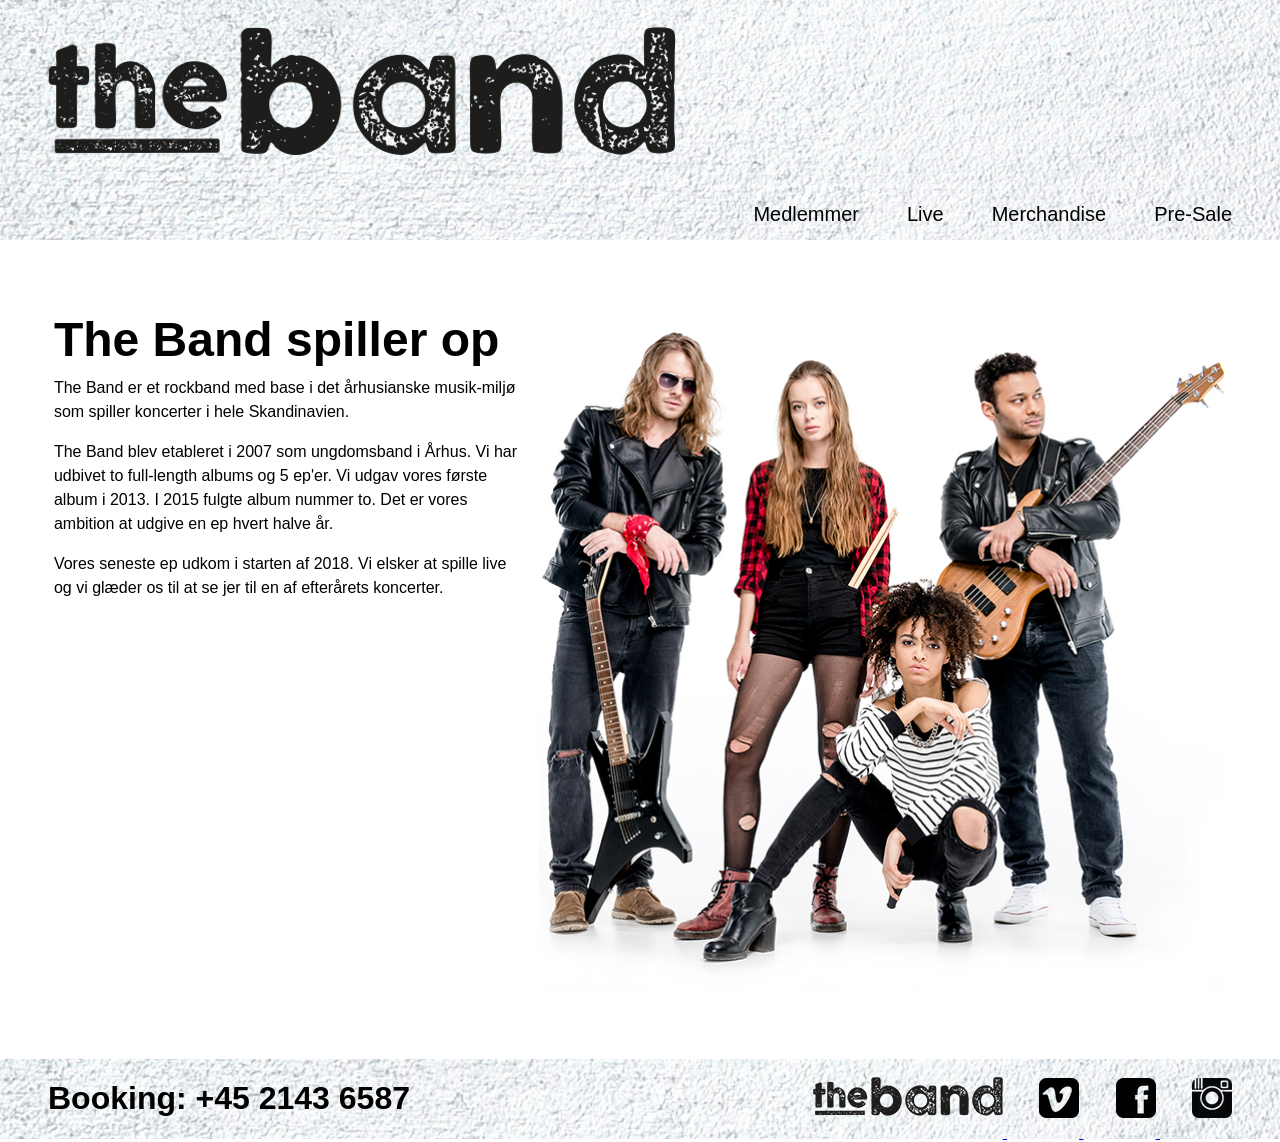
<file: index.html>
<!DOCTYPE html>
<html lang="en">
<head>
    <meta charset="UTF-8">
    <meta name="viewport" content="width=device-width, initial-scale=1.0">
    <link rel="stylesheet" href="css/style.css">
    <title>The Band</title>
</head>
<body>
    <div id="wrapper">

        <header>
            <nav>
                <a href="index.html">
                <img src="img/the_band_logo_header.png" alt="The Band - logo">
                </a>
                <ul>
                    <li><a href="medlemmer.html">Medlemmer</a></li>
                    <li><a href="live.html">Live</a></li>
                    <li><a href="merchandise.html">Merchandise</a></li>
                    <li><a href="presale.html">Pre-Sale</a></li>
                </ul>
            </nav>
        </header>

        <main>
            <article class="article_layout">
                <section>
                    <h1>The Band spiller op</h1>
                    <p>The Band er et rockband med base i det århusianske musik-miljø som spiller koncerter i hele Skandinavien.</p>
                    <p>The Band blev etableret i 2007 som ungdomsband i Århus. Vi har udbivet to full-length albums og 5 ep'er. Vi udgav vores første album i 2013. I 2015 fulgte album nummer to. Det er vores ambition at udgive en ep hvert halve år.</p>
                    <p>Vores seneste ep udkom i starten af 2018. Vi elsker at spille live og vi glæder os til at se jer til en af efterårets koncerter.</p>
                </section>

                <figure>
                    <img src="img/theband.jpg" alt="The Band - official picture">
                </figure>
            </article>
        </main>

        <footer>
            <div>
                <h2>Booking: +45 2143 6587</h2>
                <nav class="footernav">
                    <a href="index.html">
                        <img src="img/the_band_logo_footer.png" alt="The Band - logo">
                    </a>
                    <a href="index.html">
                        <img src="img/vimeo-logo-icon.png" alt="The Band på Vimeo">
                    </a>
                    <a href="index.html">
                        <img src="img/facebook-logo-icon.png" alt="The Band på Facebook">
                    </a>
                    <a href="index.html">
                        <img src="img/instagram-logo-icon.png" alt="The Band på Instagram"></a>
                </nav>
            </div>
        </footer>

    </div> <!-- wrapper end -->
</body>
</html>
</file>
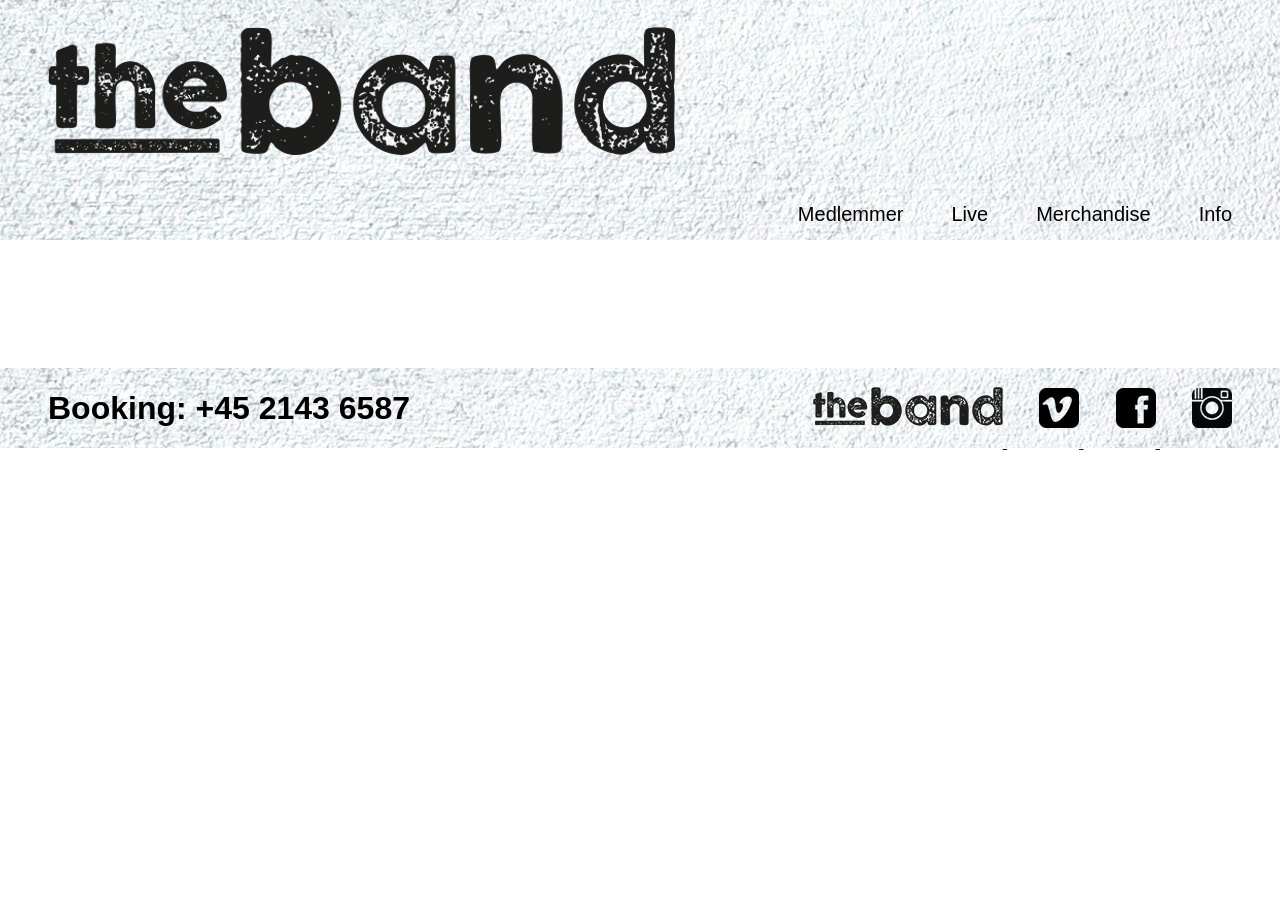
<file: info.html>
<!DOCTYPE html>
<html lang="en">
<head>
    <meta charset="UTF-8">
    <meta name="viewport" content="width=device-width, initial-scale=1.0">
    <link rel="stylesheet" href="css/style.css">
    <title>The Band</title>
</head>
<body>
    <div id="wrapper">

        <header>
            <nav>
                <a href="index.html">
                <img src="img/the_band_logo_header.png" alt="The Band - logo">
                </a>
                <ul>
                    <li><a href="medlemmer.html">Medlemmer</a></li>
                    <li><a href="live.html">Live</a></li>
                    <li><a href="merchandise.html">Merchandise</a></li>
                    <li><a href="info.html">Info</a></li>
                </ul>
            </nav>
        </header>

        <main>
            <article class="article_layout">
                <section></section>
                <figure></figure>
            </article>
        </main>

        <footer>
            <div>
                <h2>Booking: +45 2143 6587</h2>
                <nav class="footernav">
                    <a href="index.html">
                        <img src="img/the_band_logo_footer.png" alt="The Band - logo">
                    </a>
                    <a href="index.html">
                        <img src="img/vimeo-logo-icon.png" alt="The Band på Vimeo">
                    </a>
                    <a href="index.html">
                        <img src="img/facebook-logo-icon.png" alt="The Band på Facebook">
                    </a>
                    <a href="index.html">
                        <img src="img/instagram-logo-icon.png" alt="The Band på Instagram"></a>
                </nav>
            </div>
        </footer>

    </div> <!-- wrapper end -->
</body>
</html>
</file>
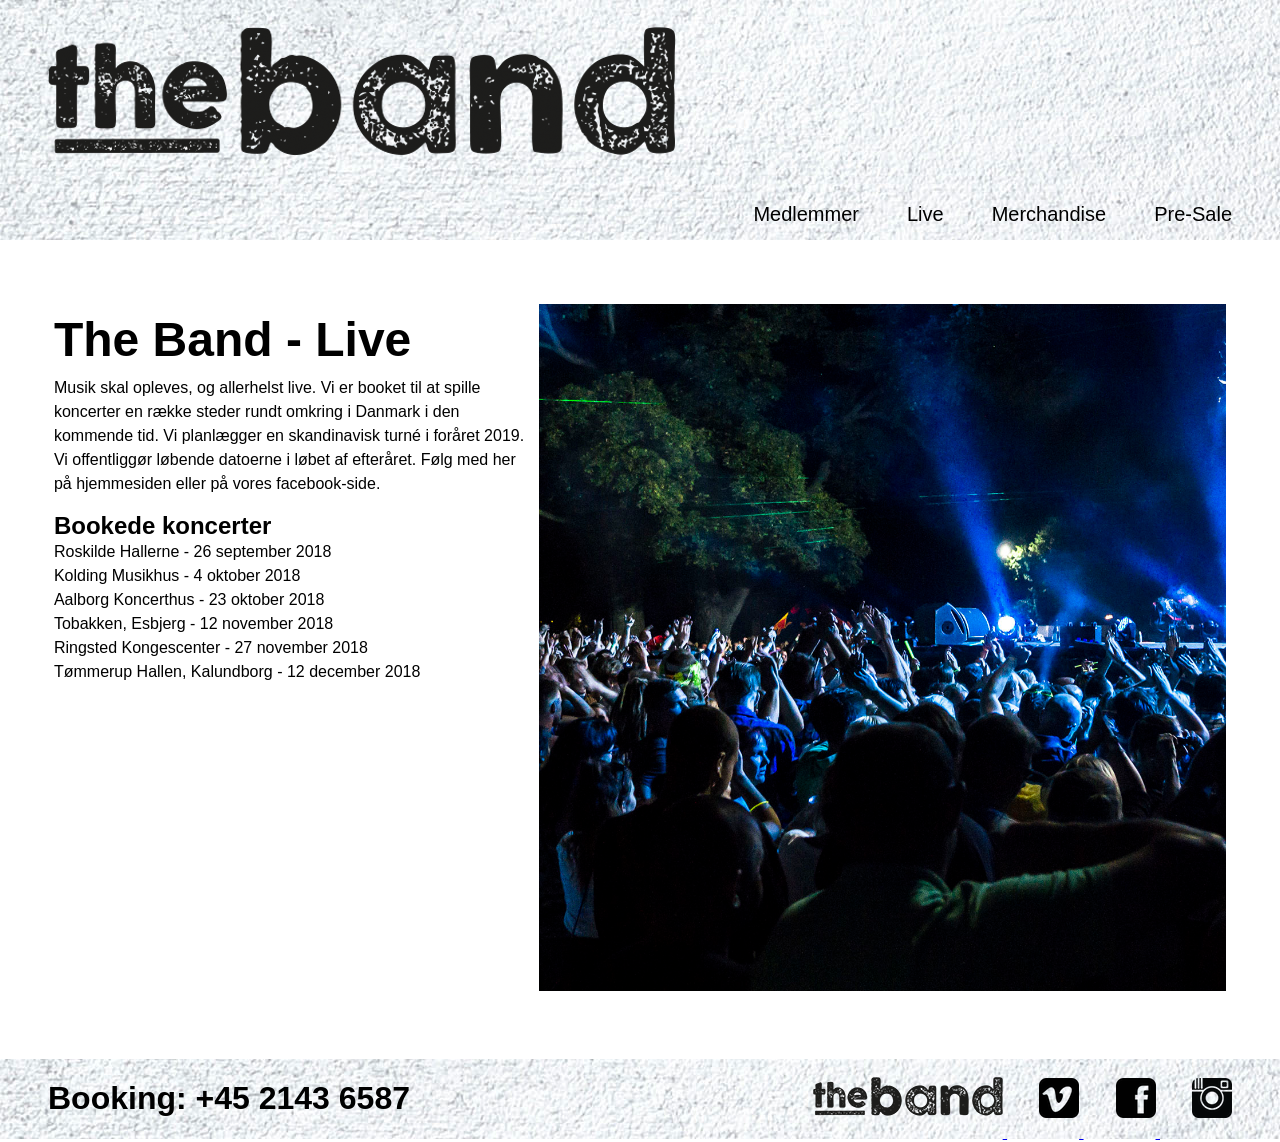
<file: live.html>
<!DOCTYPE html>
<html lang="en">
<head>
    <meta charset="UTF-8">
    <meta name="viewport" content="width=device-width, initial-scale=1.0">
    <link rel="stylesheet" href="css/style.css">
    <title>The Band</title>
</head>
<body>
    <div id="wrapper">

        <header>
            <nav>
                <a href="index.html">
                <img src="img/the_band_logo_header.png" alt="The Band - logo">
                </a>
                <ul>
                    <li><a href="medlemmer.html">Medlemmer</a></li>
                    <li><a href="live.html">Live</a></li>
                    <li><a href="merchandise.html">Merchandise</a></li>
                    <li><a href="presale.html">Pre-Sale</a></li>
                </ul>
            </nav>
        </header>

        <main>
            <article class="article_layout">
                <section>
                    <h1>The Band - Live</h1>
                    <p>
                        Musik skal opleves, og allerhelst live. Vi er booket til at spille koncerter en række steder 
                        rundt omkring i Danmark i den kommende tid. Vi planlægger en skandinavisk turné i foråret 2019. 
                        Vi offentliggør løbende datoerne i løbet af efteråret. 
                        Følg med her på hjemmesiden eller på vores facebook-side.
                    </p>

                    <h3>Bookede koncerter</h3>
                    <p>
                        Roskilde Hallerne - 26 september 2018<br>
                        Kolding Musikhus - 4 oktober 2018<br>
                        Aalborg Koncerthus - 23 oktober 2018<br>
                        Tobakken, Esbjerg - 12 november 2018<br>
                        Ringsted Kongescenter - 27 november 2018<br>
                        Tømmerup Hallen, Kalundborg - 12 december 2018
                    </p>
                </section>

                <figure>
                    <img src="img/concert.jpg" alt="The Band - Live">
                </figure>

            </article>
        </main>

        <footer>
            <div>
                <h2>Booking: +45 2143 6587</h2>
                <nav class="footernav">
                    <a href="index.html">
                        <img src="img/the_band_logo_footer.png" alt="The Band - logo">
                    </a>
                    <a href="index.html">
                        <img src="img/vimeo-logo-icon.png" alt="The Band på Vimeo">
                    </a>
                    <a href="index.html">
                        <img src="img/facebook-logo-icon.png" alt="The Band på Facebook">
                    </a>
                    <a href="index.html">
                        <img src="img/instagram-logo-icon.png" alt="The Band på Instagram"></a>
                </nav>
            </div>
        </footer>

    </div> <!-- wrapper end -->
</body>
</html>
</file>
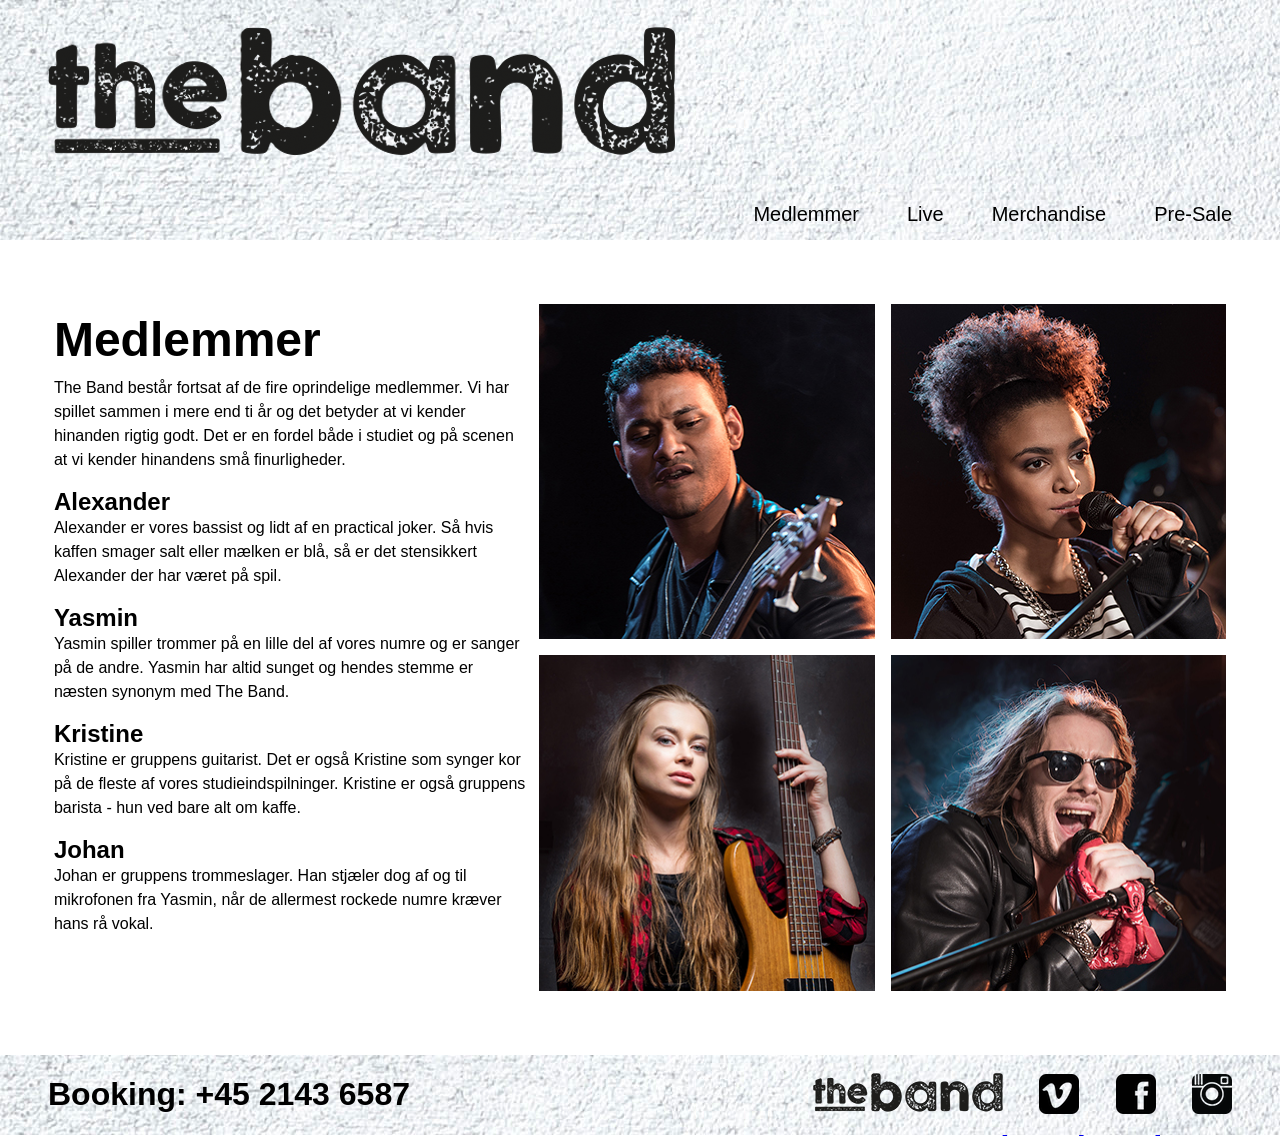
<file: medlemmer.html>
<!DOCTYPE html>
<html lang="en">
<head>
    <meta charset="UTF-8">
    <meta name="viewport" content="width=device-width, initial-scale=1.0">
    <link rel="stylesheet" href="css/style.css">
    <title>The Band</title>
</head>
<body>
    <div id="wrapper">

        <header>
            <nav>
                <a href="index.html">
                <img src="img/the_band_logo_header.png" alt="The Band - logo">
                </a>
                <ul>
                    <li><a href="medlemmer.html">Medlemmer</a></li>
                    <li><a href="live.html">Live</a></li>
                    <li><a href="merchandise.html">Merchandise</a></li>
                    <li><a href="presale.html">Pre-Sale</a></li>
                </ul>
            </nav>
        </header>

        <main>
            <article class="article_layout">
                <section>
                    <h1>Medlemmer</h1>
                    <p>
                        The Band består fortsat af de fire oprindelige medlemmer. 
                        Vi har spillet sammen i mere end ti år og det betyder at vi kender hinanden rigtig godt. 
                        Det er en fordel både i studiet og på scenen at vi kender hinandens små finurligheder.
                    </p>

                    <h3>Alexander</h3>
                    <p>
                        Alexander er vores bassist og lidt af en practical joker. 
                        Så hvis kaffen smager salt eller mælken er blå, så er det stensikkert Alexander der har været på spil.
                    </p>
                    
                    <h3>Yasmin</h3>
                    <p>
                        Yasmin spiller trommer på en lille del af vores numre og er sanger på de andre. 
                        Yasmin har altid sunget og hendes stemme er næsten synonym med The Band.
                    </p>

                    <h3>Kristine</h3>
                    <p>
                        Kristine er gruppens guitarist. Det er også Kristine som synger kor på de fleste af vores studieindspilninger. 
                        Kristine er også gruppens barista - hun ved bare alt om kaffe.
                    </p>

                    <h3>Johan</h3>
                    <p>
                        Johan er gruppens trommeslager. Han stjæler dog af og til mikrofonen fra Yasmin, 
                        når de allermest rockede numre kræver hans rå vokal.
                    </p>

                </section>
                <figure class="four_pictures">
                    <img src="img/portrait_alexander.jpg" alt="Alexander - The Band">
                    <img src="img/portrait_yasmin.jpg" alt="Yasmin - The Band">
                    <img src="img/portrait_kristine.jpg" alt="Kristine - The Band">
                    <img src="img/portrait_johan.jpg" alt="Johan - The Band">
                </figure>
            </article>
        </main>

        <footer>
            <div>
                <h2>Booking: +45 2143 6587</h2>
                <nav class="footernav">
                    <a href="index.html">
                        <img src="img/the_band_logo_footer.png" alt="The Band - logo">
                    </a>
                    <a href="index.html">
                        <img src="img/vimeo-logo-icon.png" alt="The Band på Vimeo">
                    </a>
                    <a href="index.html">
                        <img src="img/facebook-logo-icon.png" alt="The Band på Facebook">
                    </a>
                    <a href="index.html">
                        <img src="img/instagram-logo-icon.png" alt="The Band på Instagram"></a>
                </nav>
            </div>
        </footer>

    </div> <!-- wrapper end -->
</body>
</html>
</file>
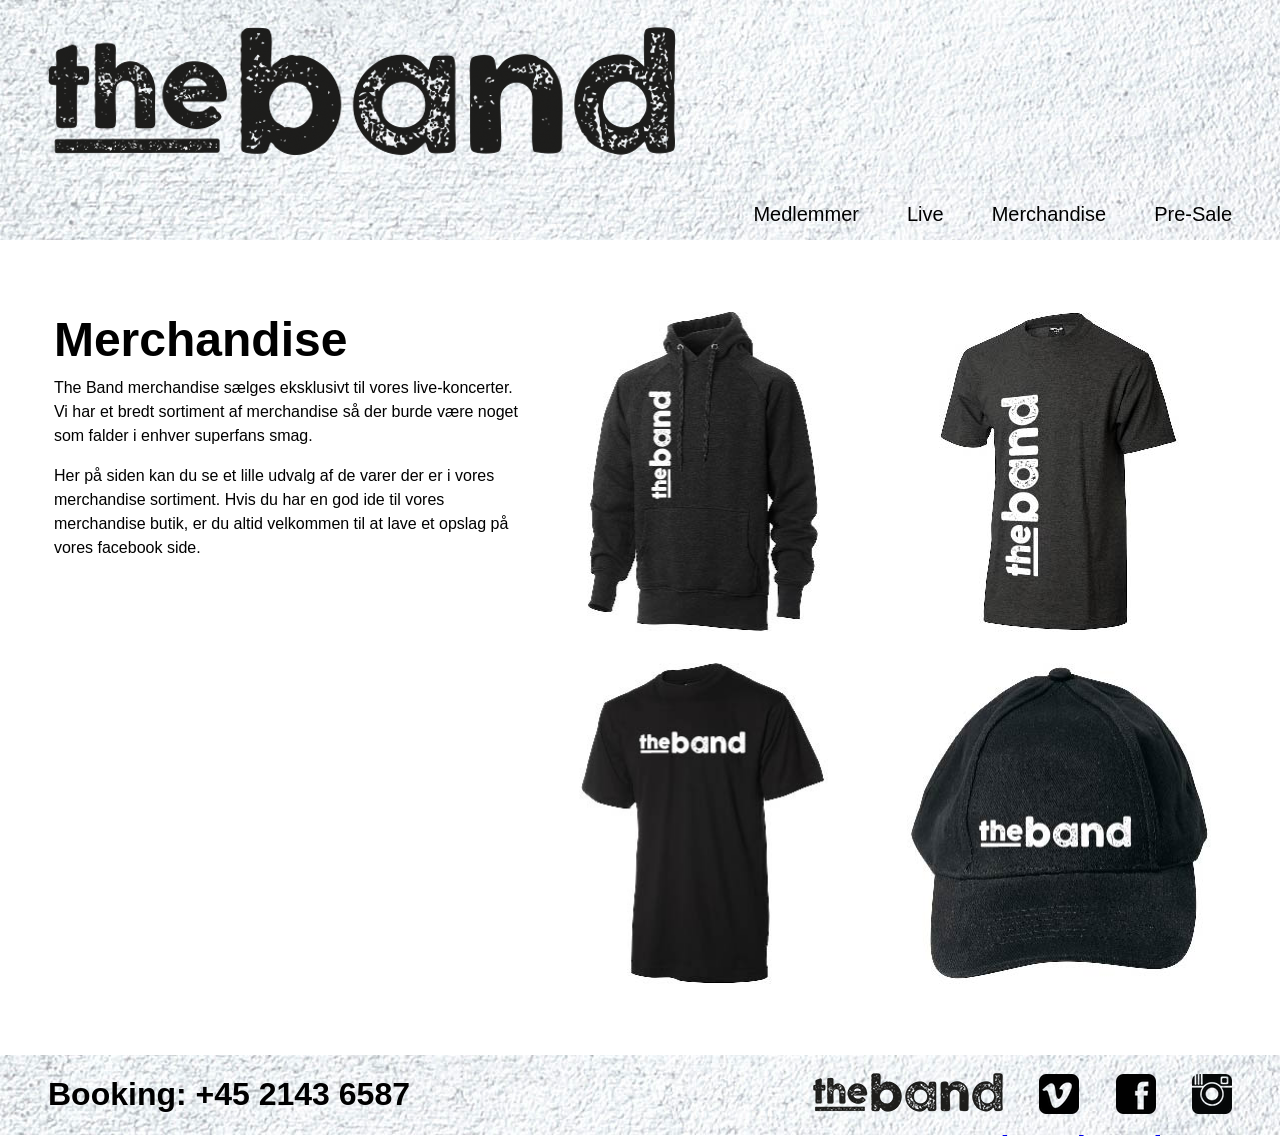
<file: merchandise.html>
<!DOCTYPE html>
<html lang="en">
<head>
    <meta charset="UTF-8">
    <meta name="viewport" content="width=device-width, initial-scale=1.0">
    <link rel="stylesheet" href="css/style.css">
    <title>The Band</title>
</head>
<body>
    <div id="wrapper">

        <header>
            <nav>
                <a href="index.html">
                <img src="img/the_band_logo_header.png" alt="The Band - logo">
                </a>
                <ul>
                    <li><a href="medlemmer.html">Medlemmer</a></li>
                    <li><a href="live.html">Live</a></li>
                    <li><a href="merchandise.html">Merchandise</a></li>
                    <li><a href="presale.html">Pre-Sale</a></li>
                </ul>
            </nav>
        </header>

        <main>
            <article class="article_layout">
                <section>
                    <h1>Merchandise</h1>
                    <p>
                        The Band merchandise sælges eksklusivt til vores live-koncerter. 
                        Vi har et bredt sortiment af merchandise så der burde være noget som falder i enhver superfans smag.
                    </p>

                    <p>
                        Her på siden kan du se et lille udvalg af de varer der er i vores merchandise sortiment. 
                        Hvis du har en god ide til vores merchandise butik, er du altid velkommen til at lave et opslag på vores facebook side.
                    </p>
                </section>
                <figure class="four_pictures">
                    <img src="img/merchandise_hoodie.jpg" alt="The Band - Hoodie Merch">
                    <img src="img/merchandise_tshirta.jpg" alt="The Band - TshirtA Merch">
                    <img src="img/merchandise_tshirtb.jpg" alt="The Band - TshirtB Merch">
                    <img src="img/merchandise_cap.jpg" alt="The Band - Cap Merch">
                </figure>
            </article>
        </main>

        <footer>
            <div>
                <h2>Booking: +45 2143 6587</h2>
                <nav class="footernav">
                    <a href="index.html">
                        <img src="img/the_band_logo_footer.png" alt="The Band - logo">
                    </a>
                    <a href="index.html">
                        <img src="img/vimeo-logo-icon.png" alt="The Band på Vimeo">
                    </a>
                    <a href="index.html">
                        <img src="img/facebook-logo-icon.png" alt="The Band på Facebook">
                    </a>
                    <a href="index.html">
                        <img src="img/instagram-logo-icon.png" alt="The Band på Instagram"></a>
                </nav>
            </div>
        </footer>

    </div> <!-- wrapper end -->
</body>
</html>
</file>
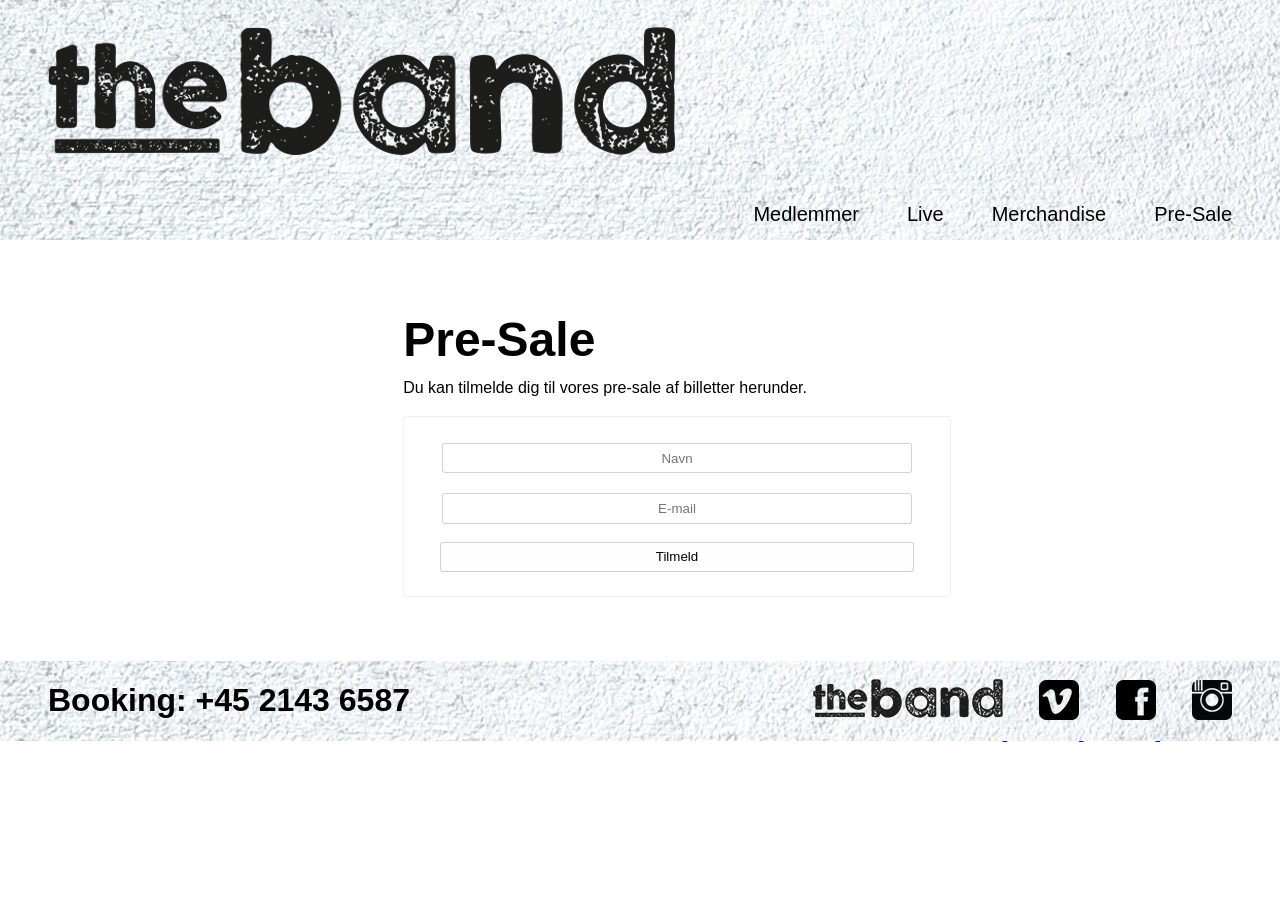
<file: presale.html>
<!DOCTYPE html>
<html lang="en">
<head>
    <meta charset="UTF-8">
    <meta name="viewport" content="width=device-width, initial-scale=1.0">
    <link rel="stylesheet" href="css/style.css">
    <title>The Band</title>
</head>
<body>
    <div id="wrapper">

        <header>
            <nav>
                <a href="index.html">
                <img src="img/the_band_logo_header.png" alt="The Band - logo">
                </a>
                <ul>
                    <li><a href="medlemmer.html">Medlemmer</a></li>
                    <li><a href="live.html">Live</a></li>
                    <li><a href="merchandise.html">Merchandise</a></li>
                    <li><a href="presale.html">Pre-Sale</a></li>
                </ul>
            </nav>
        </header>

        <main>
            <article class="article_layout">
                <section>
                    <h1>Pre-Sale</h1>
                    <p>Du kan tilmelde dig til vores pre-sale af billetter herunder.</p>
                    <form class="signup-form">
                        <label for="navn">
                            <input type="text" id="navn" name="navn" placeholder="Navn">
                        </label>
                        <label for="email">
                            <input type="email" id="email" name="email" placeholder="E-mail" required>
                        </label>
                        <button>Tilmeld</button>
                    </form>
                </section>
            </article>
        </main>

        <footer>
            <div>
                <h2>Booking: +45 2143 6587</h2>
                <nav class="footernav">
                    <a href="index.html">
                        <img src="img/the_band_logo_footer.png" alt="The Band - logo">
                    </a>
                    <a href="index.html">
                        <img src="img/vimeo-logo-icon.png" alt="The Band på Vimeo">
                    </a>
                    <a href="index.html">
                        <img src="img/facebook-logo-icon.png" alt="The Band på Facebook">
                    </a>
                    <a href="index.html">
                        <img src="img/instagram-logo-icon.png" alt="The Band på Instagram"></a>
                </nav>
            </div>
        </footer>

    </div> <!-- wrapper end -->
</body>
</html>
</file>
<file: css/style.css>
/* #region Variables */

:root {
    --primary-bg-color: #ffff;
    --form-bg-color: #ffffffc6;
}

/* #endregion */

/* #region Default Styling */

html {
    font-family: Arial, Helvetica, sans-serif;
}

body {
    margin: 0;
    background-color: var(--primary-bg-color);
}

/* -------- text og font -------- */

h1 {
    font-size: 3em;
    margin: 0;
    line-height: 1.5;
}

h2 {
    font-size: 2em;
    margin: 0;
}

h3 {
    font-size: 1.5em;
    margin: 0;
}

p {
    line-height: 1.5;
    margin-top: 0;
}

/* -------- layout -------- */

header {
    background-image: url('../img/banner.jpg');
    height: 15em;
    background-color: black;
}

header nav {
    width: 74em;
    margin: 0 auto;
}

main {
    max-width: 74em;
    margin: 0 auto;
    padding: 4em 0;
}

footer {
    height: 5em;
    background-image: url('../img/banner_footer.jpg');
}

footer div {
    max-width: 74em;
    height: 100%;
    margin: 0 auto;
    display: flex;
    justify-content: space-between;
    align-items: center;
}

/* -------- navigation -------- */


nav ul {
    padding: 0;
    list-style: none;
    display: flex;
    justify-content: flex-end;
    gap: 3em;
}

nav img {
    margin: 1.25em 0;
}

nav li a {
    font-size: 1.25em;
    text-decoration: none;
    color: black;
}

nav li a:hover {
    color: red;
    text-decoration: underline;
}

/* -------- main content -------- */

.article_layout {
    display: flex;
    justify-content: space-between;
}

.article_layout section {
    width: 40%;
}

.article_layout figure {
    width: 58%;
    margin: 0;
}

.article_layout  figure.four_pictures {
    display: grid;
    grid-template-columns: 1fr 1fr;
    gap: 1em;
}

.article_layout figure img {
    width: 100%;
    height: auto;
}

/* -------- footer content -------- */

footer img {
    margin-left: 32px;
}

/* #endregion */

/* #region Pre-Sale */

.article_layout {
    justify-content: space-around;
}


/* -------- Form design -------- */

.signup-form {
    display: flex;
    flex-direction: column;
    border: solid 1px #efefef;
    border-radius: .2em;
    padding: 1.5em 2.25em;
    gap: 1em;
    width: 100%;
    background-color: var(--form-bg-color);
    box-shadow: 0 0 4.3px -3.8px #000000;
}

.signup-form label {
    padding: 2px;
    display: flex;
    flex-direction: column;
}

.signup-form input {
    padding: .5em;
    /* max-width: 60%; */
}

.signup-form input::placeholder {
    text-align: center;
}

.signup-form button {
    margin: 0;
    padding: .5em;
    background-color: #fffefe;
}

.signup-form button:hover {
    background-color: #efefef;
}

.signup-form input,
.signup-form button {
    border: solid 1px rgba(0, 0, 0, 0.172);
    border-radius: .25em;
}

/* #endregion */
</file>
